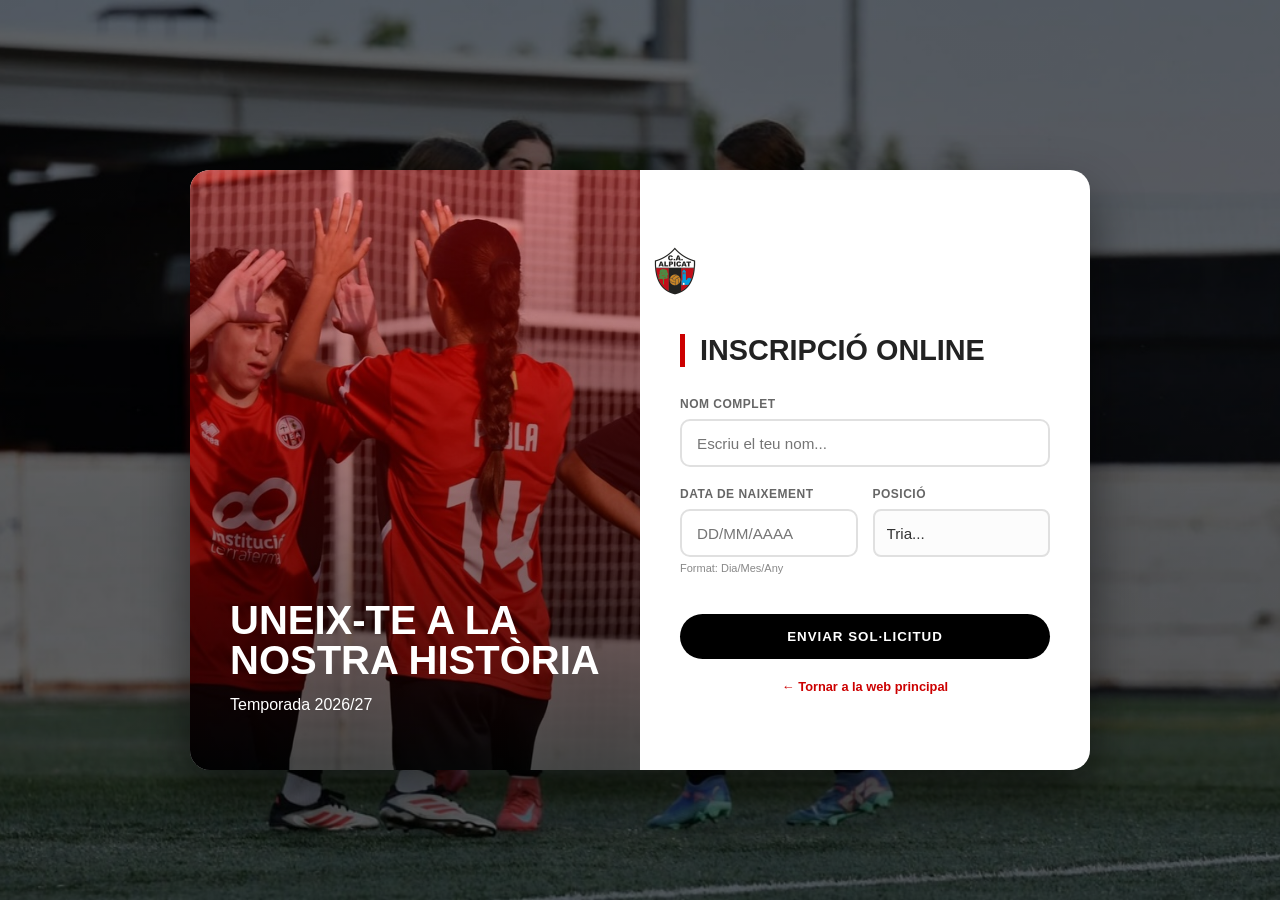
<file: formulari.html>
<!DOCTYPE html>
<html lang="ca">
<head>
    <meta charset="UTF-8">
    <title>Inscripció CA Alpicat</title>
    <link rel="stylesheet" href="estil.css">
    <meta name="viewport" content="width=device-width, initial-scale=1.0">
    <style>
        .caixa-dades {
            display: flex !important;
            flex-direction: column !important;
            padding: 40px !important;
        }

        .fila-inputs {
            display: flex !important;
            gap: 15px;
            margin-bottom: 20px;
        }

        .input-group {
            flex: 1;
            display: flex;
            flex-direction: column;
        }

        .boto-pro {
            width: 100% !important;
            height: auto !important;
            aspect-ratio: auto !important;
            padding: 15px !important;
            border-radius: 50px !important;
            background: black !important;
            color: white !important;
            cursor: pointer;
            border: none;
            font-weight: bold;
        }

        #calendari-pro {
            cursor: pointer;
            background-color: white !important;
        }
    </style>
</head>

<body class="pagina-formulari">
    <div class="wrapper-formulari">
        <div class="caixa-foto">
            <div class="overlay-text">
                <h2>UNEIX-TE A LA NOSTRA HISTÒRIA</h2>
                <p>Temporada 2026/27</p>
            </div>
        </div>

        <div class="caixa-dades">
            <div class="logo-mini">
                <img src="escut-alpicat.png" alt="Logo" style="width: 50px;">
            </div>
            <h3>INSCRIPCIÓ ONLINE</h3>
            
            <form id="meuForm" action="https://formspree.io/f/xlgaegvn" method="POST">
                <div class="input-group">
                    <label>NOM COMPLET</label>
                    <input type="text" name="nom" placeholder="Escriu el teu nom..." required>
                </div>

                <div class="fila-inputs">
                    <div class="input-group">
                        <label>DATA DE NAIXEMENT</label>
                        <input type="text" name="data_naixement" id="data-manual" placeholder="DD/MM/AAAA" maxlength="10" required>
                        <small style="color: #888; font-size: 11px; margin-top: 5px;">Format: Dia/Mes/Any</small>
                    </div>
                    
                    <div class="input-group">
                        <label>POSICIÓ</label>
                        <select name="posicio" required>
                            <option value="" disabled selected>Tria...</option>
                            <option>Portera</option>
                            <option>Central</option>
                            <option>Lateral</option>
                            <option>Interior</option>
                            <option>Extrem</option>
                            <option>Punta</option>
                        </select>
                    </div>
                </div>

                <script>
                    const inputData = document.getElementById('data-manual');

                    inputData.addEventListener('input', function(e) {
                        let v = e.target.value.replace(/\D/g, '').slice(0, 8);
                        if (v.length >= 2 && v.length < 4) {
                            v = v.slice(0, 2) + '/' + v.slice(2);
                        } else if (v.length >= 4) {
                            v = v.slice(0, 2) + '/' + v.slice(2, 4) + '/' + v.slice(4);
                        }
                        e.target.value = v;
                    });

                    document.getElementById('meuForm').addEventListener('submit', function(e) {
                        const regexData = /^(0[1-9]|[12][0-9]|3[01])\/(0[1-9]|1[0-2])\/\d{4}$/;
                        if (!regexData.test(inputData.value)) {
                            alert("Per favor, introdueix una data vàlida (DD/MM/AAAA)");
                            e.preventDefault();
                        }
                    });
                </script>

                <button type="submit" class="boto-pro">ENVIAR SOL·LICITUD</button>
            </form>
            
            <a href="reportatgetesi.html" class="link-tornar" style="text-align: center; display: block; margin-top: 20px; color: #cc0000; text-decoration: none; font-weight: bold;">← Tornar a la web principal</a>
        </div>
    </div>
</body>
</html>
</file>
<file: estil.css>
* {
    box-sizing: border-box;
}

body {
    background: linear-gradient(#ffffffb3, rgba(255, 255, 255, 0.7)), 
                url('https://images.unsplash.com/photo-1529900667824-f283518ecad1?w=1000');
    background-size: cover;
    background-position: center;
    background-attachment: fixed;
    display: flex;
    flex-direction: column;
    align-items: center; 
    min-height: 100vh;
    margin: 0;
    padding: 40px 20px;
    font-family: sans-serif;
}

main { 
    background: rgb(236, 205, 205); 
    padding: 30px; 
    border-radius: 8px; 
    box-shadow: 0 5px 20px rgba(0,0,0,0.2);
    width: 100%;
    max-width: 800px;
}

main h2 {
    font-size: 2.8em;
    font-weight: 900;
    color: #1a1a1a;
    text-align: left;
    line-height: 1.1;
    letter-spacing: -1px;
    margin: 0 0 15px 0;
}

header h1 {
    display: flex;
    align-items: center;
    justify-content: center;
    gap: 40px;
    color: #cc0000;
}

.escut {
    width: 50px !important;
    height: auto !important;
}

img {
    width: calc(100% + 60px); 
    margin-left: -30px;
    margin-right: -30px;
    display: block;
    height: auto;
}

.epoca {
    background: rgba(255, 255, 255, 0.5); 
    padding: 15px;
    margin-bottom: 15px;
    border-left: 5px solid #cc0000;
    border-radius: 0 8px 8px 0;
}

strong { color: #cc0000; }

.boto-inscripcio {
    background: #cc0000;
    color: white;
    padding: 15px 25px;
    text-decoration: none;
    border-radius: 50px;
    font-weight: bold;
    display: inline-block;
    transition: all 0.3s ease;
}

.boto-inscripcio:hover {
    background-color: #2b0d0d;
    transform: scale(1.1);
    box-shadow: 0 5px 15px rgba(0,0,0,0.3);
}

main img {
    border-radius: 4px;
    box-shadow: 0 4px 10px rgba(0,0,0,0.1);
    margin-top: 20px;
    margin-bottom: 20px;
    transition: transform 0.5s ease;
}

main img:hover {
    transform: scale(1.02);
}

.llista-requisits {
    background: rgba(255, 255, 255, 0.4);
    padding: 20px 20px 20px 50px;
    border-radius: 10px;
    border-left: 5px solid #cc0000;
    margin: 20px 0;
}

.llista-requisits li {
    font-weight: bold;
    color: #333;
    margin-bottom: 10px;
    font-size: 1.1em;
}

.llista-requisits li::marker {
    color: #cc0000;
    font-size: 1.3em;
}

main img {
    box-shadow: 0 10px 30px rgba(0,0,0,0.15);
    margin-top: 20px;
    margin-bottom: 5px;
    transition: transform 0.3s ease;
}

main img:hover {
    transform: scale(1.01);
}

.cita-junta {
    background: #fdf2f2;
    border-left: 6px solid #cc0000 !important;
    padding: 25px !important;
    font-size: 1.25em !important;
    line-height: 1.6;
    color: #333;
    margin: 30px 0;
    border-radius: 0 10px 10px 0;
}

.metadades {
    font-size: 0.85em;
    color: #888;
    text-transform: uppercase;
    letter-spacing: 1px;
    margin-bottom: 20px;
    display: block;
    border-bottom: 1px solid #eee;
    padding-bottom: 10px;
}

.navbar {
    background-color: #1a1a1a;
    width: 100%;
    position: fixed;
    top: 0;
    left: 0;
    z-index: 1000;
    box-shadow: 0 2px 10px rgba(50, 45, 45, 0.3);
}

.nav-container {
    max-width: 1000px;
    margin: 0 auto;
    display: flex;
    justify-content: space-between;
    align-items: center;
    padding: 10px 20px;
}

.nav-logo {
    color: #ffffff;
    font-weight: 900;
    text-decoration: none;
    font-size: 1.2rem;
}

.nav-links {
    list-style: none;
    display: flex;
    gap: 20px;
    margin: 0;
    padding: 0;
}

.nav-links a {
    color: white;
    text-decoration: none;
    font-size: 0.9rem;
    font-weight: bold;
    text-transform: uppercase;
    transition: color 0.3s;
}

.nav-links a:hover {
    color: #cc0000;
}

body {
    padding-top: 80px !important;
}

.nav-logo {
    display: flex;
    align-items: center;
    gap: 40px;
    color: #cc0000;
    font-weight: 900;
    text-decoration: none;
    font-size: 1.2rem;
}

.nav-escut {
    height: 30px;
    width: auto;
}

.epoca {
    background: white;
    padding: 20px;
    margin-bottom: 20px;
    border-left: 8px solid #cc0000;
    border-radius: 4px 12px 12px 4px;
    box-shadow: 2px 4px 10px rgba(0,0,0,0.05);
    transition: transform 0.3s ease;
}

.epoca:hover {
    transform: translateX(10px);
    background: #fffafa;
}

.epoca h4 {
    color: #cc0000;
    margin-top: 0;
    font-size: 1.2em;
}

.noticies-relacionades {
    background: #1a1a1a;
    color: white;
    padding: 20px;
    margin-top: 40px;
    border-radius: 8px;
}

.noticies-relacionades h4 {
    color: #cc0000;
    border-bottom: 1px solid #333;
    padding-bottom: 10px;
}

.noticies-relacionades ul {
    list-style: "⚽ ";
    padding-left: 20px;
}

.carrossel-noticies {
    margin-top: 40px;
    padding: 20px 0;
}

.carrossel-noticies h3 {
    color: #cc0000;
    font-size: 1.2em;
    border-left: 4px solid #cc0000;
    padding-left: 10px;
    margin-bottom: 20px;
}

.slider-container {
    display: flex;
    gap: 20px;
    overflow-x: auto;
    padding-bottom: 20px;
    scrollbar-width: thin;
}

.noticia-card {
    min-width: 250px;
    background: white;
    border-radius: 8px;
    overflow: hidden;
    box-shadow: 0 4px 10px rgba(0,0,0,0.1);
    flex-shrink: 0;
}

.noticia-card img {
    width: 100% !important;
    height: 150px;
    object-fit: cover;
    margin: 0 !important;
}

.card-text {
    padding: 15px;
}

.categoria {
    color: #cc0000;
    font-size: 0.7em;
    font-weight: bold;
    text-transform: uppercase;
    font-family: 'Inter', sans-serif;
    letter-spacing: 1.5px;
}

.noticia-card h4 {
    font-size: 1em;
    margin: 5px 0 0 0;
    color: #1a1a1a;
    line-height: 1.3;
}

.slider-controls {
    display: flex;
    justify-content: flex-end;
    gap: 10px;
    margin-bottom: 10px;
}

.slider-controls button {
    background: #cc0000;
    color: white;
    border: none;
    width: 40px;
    height: 40px;
    border-radius: 50%;
    cursor: pointer;
    font-size: 1.2rem;
    transition: background 0.3s;
}

.slider-controls button:hover {
    background: #990000;
}

.slider-container::-webkit-scrollbar {
    display: none;
}

.slider-container {
    display: flex;
    gap: 20px;
    overflow-x: hidden;
    padding: 10px;
    scroll-behavior: smooth;
}

.noticia-card {
    min-width: 300px;
    max-width: 300px;
    background: white;
    border-radius: 8px;
    overflow: hidden;
    box-shadow: 0 4px 8px rgba(0,0,0,0.1);
    flex-shrink: 0;
    display: flex;
    flex-direction: column;
}

.noticia-card img {
    width: 100% !important;
    height: 180px !important;
    object-fit: cover;
    display: block;
}

.card-text {
    padding: 15px;
    background: white;
}

.wrapper-relative {
    position: relative;
    display: flex;
    align-items: center;
    width: 100%;
}

.flecha-lateral {
    position: absolute;
    top: 50%;
    transform: translateY(-50%);
    background: #cc0000;
    color: white;
    border: none;
    width: 40px;
    height: 40px;
    border-radius: 50%;
    cursor: pointer;
    z-index: 10;
}

.prev { left: -15px; }
.next { right: -15px; }

body.pagina-formulari {
    background: linear-gradient(rgba(0,0,0,0.7), rgba(0,0,0,0.7)), url('foto-alpicat.JPG');
    background-size: cover;
    background-attachment: fixed;
    display: flex;
    justify-content: center;
    align-items: center;
    min-height: 100vh;
    margin: 0;
}

body {
    background-color: white;
    margin: 0;
    font-family: sans-serif;
}

.pagina-formulari {
    margin: 0;
    height: 100vh;
    display: flex;
    justify-content: center;
    align-items: center;
    background: #111;
    font-family: 'Arial Black', sans-serif;
}

.wrapper-formulari {
    display: flex;
    width: 900px;
    height: 600px;
    background: white;
    border-radius: 20px;
    overflow: hidden;
    box-shadow: 0 25px 50px rgba(0,0,0,0.5);
}

.caixa-foto {
    flex: 1;
    background: linear-gradient(rgba(204, 0, 0, 0.4), rgba(0, 0, 0, 0.7)), url('Imatgedins.jpg');
    background-size: cover;
    background-position: center;
    display: flex;
    align-items: flex-end;
    padding: 40px;
    color: white;
}

.overlay-text h2 { font-size: 2.5rem; line-height: 1; margin: 0; }

.caixa-dades {
    flex: 1;
    padding: 50px;
    display: flex;
    flex-direction: column;
    justify-content: center;
}

.logo-mini img { width: 50px; margin-bottom: 10px; }

.caixa-dades h3 {
    font-size: 1.8rem;
    color: #222;
    margin-bottom: 30px;
    border-left: 5px solid #cc0000;
    padding-left: 15px;
}

.input-group { margin-bottom: 20px; }
.input-group label { display: block; font-size: 0.8rem; color: #666; margin-bottom: 5px; text-transform: uppercase; }

.input-group input, .input-group select {
    width: 100%;
    padding: 12px;
    border: 2px solid #f0f0f0;
    border-radius: 8px;
    background: #f9f9f9;
    font-family: sans-serif;
}

.boto-pro {
    background: #000;
    color: white;
    padding: 18px;
    border: none;
    border-radius: 50px;
    font-weight: bold;
    cursor: pointer;
    transition: 0.3s;
    letter-spacing: 1px;
}

.boto-pro:hover {
    background: #cc0000;
    transform: translateY(-3px);
}

.row { display: flex; gap: 15px; }

.link-tornar { text-align: center; margin-top: 20px; color: #999; text-decoration: none; font-size: 0.8rem; }

body.pagina-formulari {
    background: linear-gradient(rgba(0,0,0,0.6), rgba(0,0,0,0.6)), url('Imatgefons.jpg');
    background-size: cover;
    background-position: center;
    background-attachment: fixed;
}

.caixa-foto {
    flex: 1;
    background: linear-gradient(rgba(204, 0, 0, 0.4), rgba(0, 0, 0, 0.7)), url('Imatgedins.jpg');
    background-size: cover;
    background-position: center;
    display: flex;
    align-items: flex-end;
    padding: 40px;
}

input[type="date"] {
    position: relative;
    padding: 12px;
    background-color: #f9f9f9;
    border: 2px solid #e0e0e0;
    border-radius: 8px;
    font-family: 'Segoe UI', sans-serif !important;
    font-size: 1rem;
    color: #333;
    cursor: pointer;
    -webkit-appearance: none;
    appearance: none;
    display: block;
    width: 100%;
}

input[type="date"]::-webkit-calendar-picker-indicator {
    background: transparent;
    bottom: 0;
    color: transparent;
    cursor: pointer;
    height: auto;
    left: 0;
    position: absolute;
    right: 0;
    top: 0;
    width: auto;
    z-index: 1;
}

.input-group.data-container {
    position: relative;
}

.input-group.data-container::after {
    content: '📅';
    position: absolute;
    right: 15px;
    bottom: 12px;
    font-size: 1.2rem;
    pointer-events: none;
}

input[type="date"]:hover {
    border-color: #cc0000;
    background-color: #fff;
}

input[type="date"]::-webkit-datetime-edit {
    padding: 0 5px;
}

input[type="date"]::-webkit-datetime-edit-fields-wrapper {
    background: none;
}

.font-moderna, 
.caixa-dades input, 
.caixa-dades select, 
.caixa-dades option {
    font-family: 'Segoe UI', Tahoma, Geneva, Verdana, sans-serif !important;
    font-size: 1rem;
    color: #333;
}

.fila-inputs {
    display: flex !important;
    gap: 15px;
    width: 100%;
    margin-bottom: 20px;
}

.fila-inputs .input-group {
    flex: 1;
    display: flex;
    flex-direction: column;
}

.caixa-dades input, 
.caixa-dades select {
    width: 100% !important;
    padding: 12px;
    border: 2px solid #e0e0e0;
    border-radius: 8px;
    background-color: #fcfcfc;
    font-family: 'Segoe UI', sans-serif !important;
    font-size: 0.95rem;
    appearance: none;
    -webkit-appearance: none;
    outline: none;
    transition: 0.3s;
}

.caixa-dades input:focus, 
.caixa-dades select:focus {
    border-color: #cc0000;
    box-shadow: 0 0 5px rgba(204, 0, 0, 0.2);
}

.input-group {
    position: relative;
}

select {
    cursor: pointer;
    background-image: url("data:image/svg+xml,%3Csvg xmlns='http://www.w3.org/2000/svg' width='12' height='12' viewBox='0 0 24 24'%3E%3Cpath fill='%23333' d='M7 10l5 5 5-5z'/%3E%3C/svg%3E");
    background-repeat: no-repeat;
    background-position: right 10px center;
}

.boto-tornar {
    display: block;
    text-align: center;
    margin-top: 25px;
    color: #cc0000;
    text-decoration: none;
    font-weight: bold;
    font-family: sans-serif;
    transition: 0.3s;
    padding: 10px;
}

.boto-tornar:hover {
    color: #000;
    transform: translateX(-5px);
}

select.font-moderna {
    background-color: #f9f9f9;
    cursor: pointer;
}

.input-moderno, 
select, 
input[type="text"], 
input[type="email"] {
    width: 100% !important;
    height: 48px;
    padding: 0 15px;
    border: 2px solid #e0e0e0;
    border-radius: 10px;
    background-color: #fff;
    font-family: inherit;
    font-size: 0.95rem;
    color: #333;
    outline: none;
    transition: all 0.3s ease;
    box-sizing: border-box;
}

input[type="date"] {
    cursor: pointer;
    text-transform: uppercase;
    font-weight: 500;
}

input[type="date"]::-webkit-calendar-picker-indicator {
    background: transparent;
    cursor: pointer;
    opacity: 0.5;
}

.input-moderno:focus, select:focus {
    border-color: #cc0000;
    box-shadow: 0 0 8px rgba(204, 0, 0, 0.1);
}

.fila-inputs {
    display: flex;
    gap: 15px;
    width: 100%;
    margin-top: 10px;
}

.fila-inputs .input-group {
    flex: 1;
}

.input-group label {
    display: block;
    font-size: 0.75rem;
    font-weight: 800;
    color: #666;
    margin-bottom: 8px;
    letter-spacing: 0.5px;
}

.input-amb-icona {
    position: relative;
    width: 100%;
}

#calendari-custom {
    cursor: pointer;
    background-color: #fff !important;
}

.icona-calendari {
    position: absolute;
    right: 15px;
    top: 50%;
    transform: translateY(-50%);
    pointer-events: none;
    opacity: 0.6;
}

input::-webkit-calendar-picker-indicator {
    display: none;
}

#calendari-pro {
    cursor: pointer;
    background-color: #fff !important;
    caret-color: transparent;
}

#calendari-pro:focus {
    border-color: #cc0000 !important;
    outline: none;
}

.flatpickr-calendar {
    box-shadow: 0 10px 30px rgba(0,0,0,0.1) !important;
    border-radius: 12px !important;
    border: 1px solid #eee !important;
}

@media (max-width: 768px) {
    .wrapper-formulari {
        flex-direction: column;
        width: 95%;
        height: auto;
        margin: 20px auto;
    }

    .caixa-foto {
        height: 200px;
        padding: 20px;
    }

    .caixa-foto h2 {
        font-size: 1.5rem;
    }

    .caixa-dades {
        padding: 25px;
    }

    .fila-inputs {
        flex-direction: column;
        gap: 10px;
    }

    .boto-pro {
        padding: 12px;
    }
}

.map-visual {
    margin: 40px 0;
    padding: 20px;
    background-color: #f9f9f9;
    border-radius: 12px;
}

.map-kicker {
    font-family: 'Libre Franklin', sans-serif;
    font-size: 12px;
    font-weight: 900;
    color: #e63946;
    letter-spacing: 1px;
}
</file>
